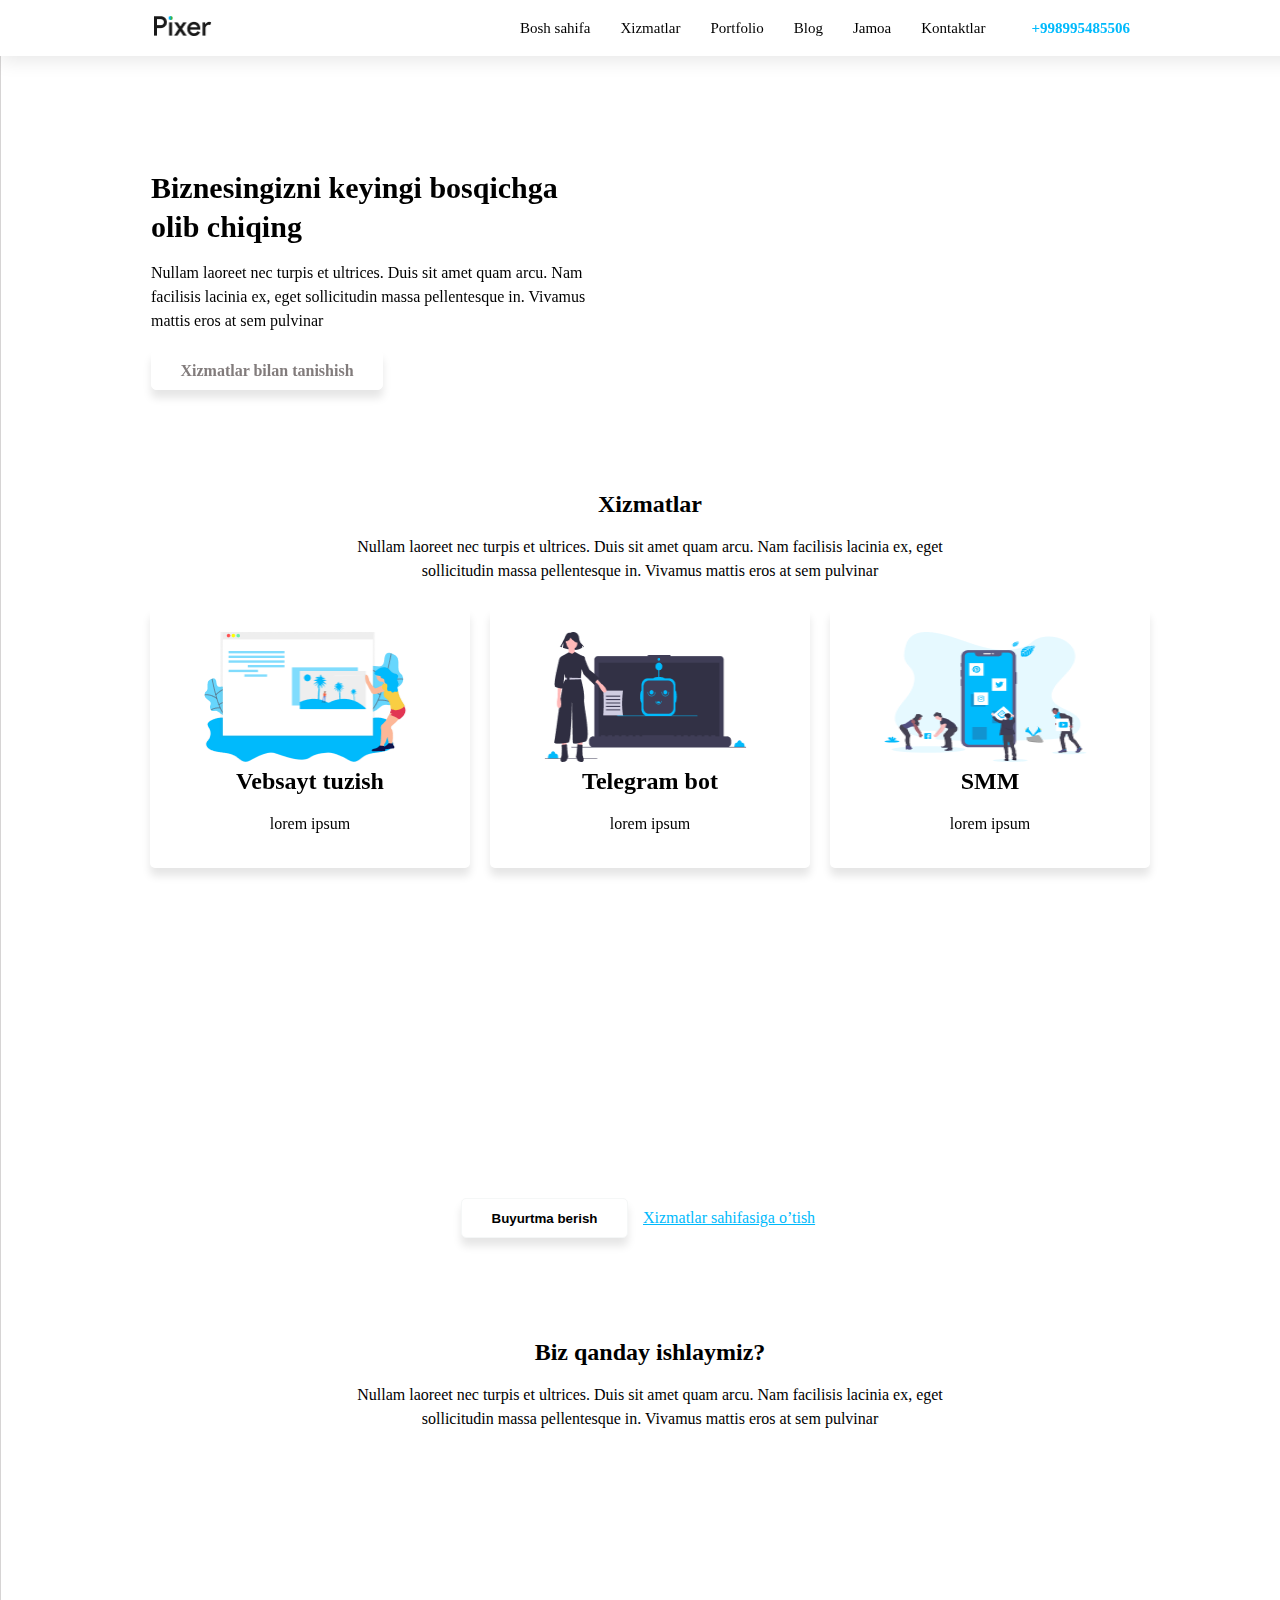
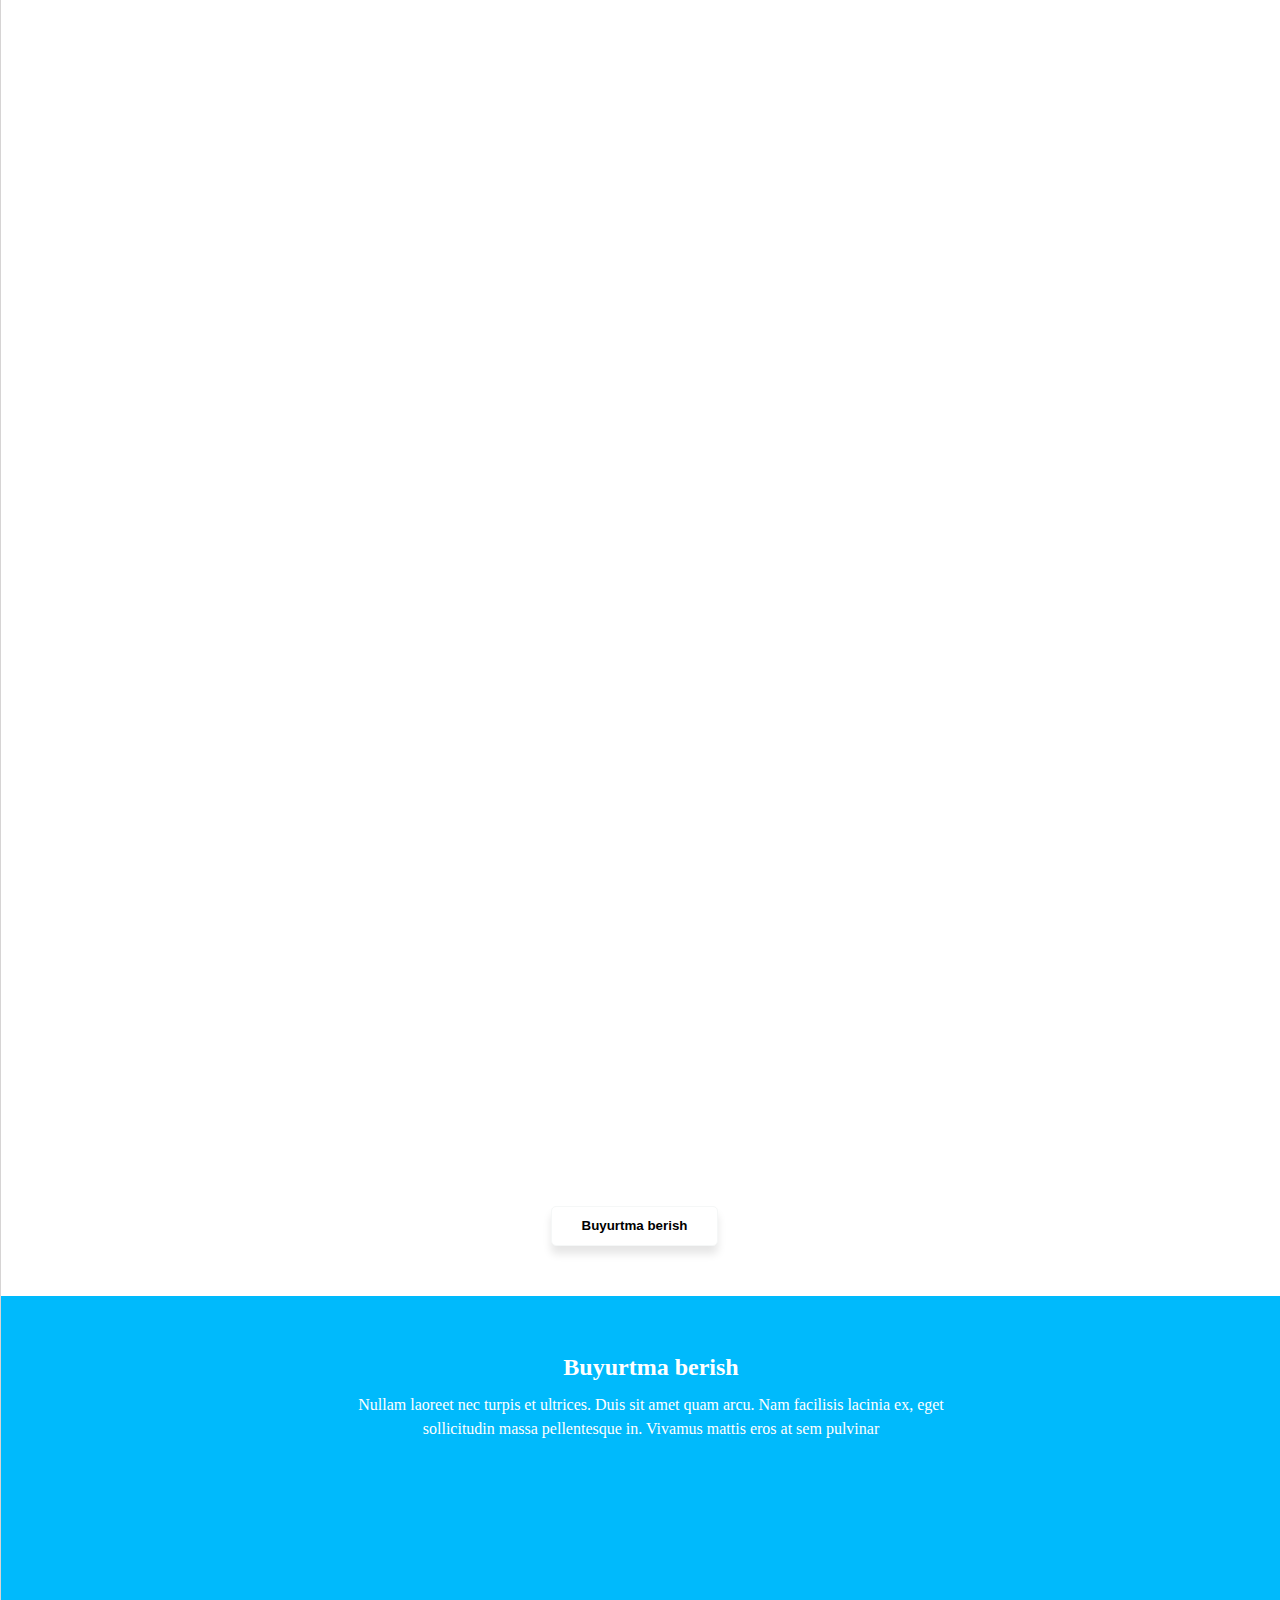
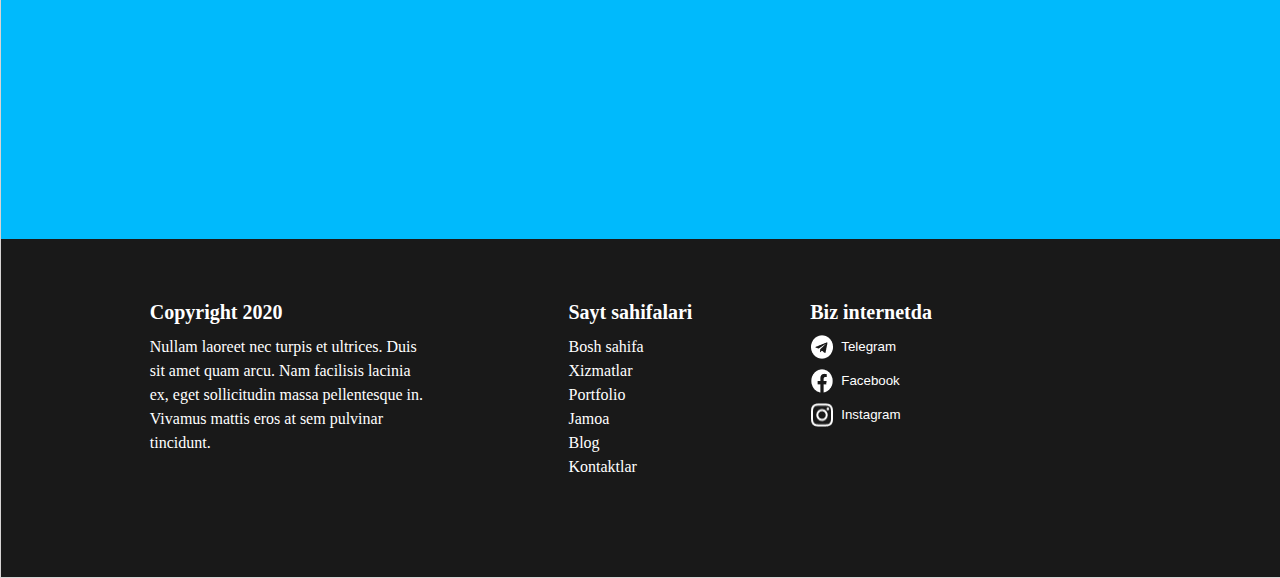
<file: new.html>
<!DOCTYPE html>
<html lang="en">
<head>
    <meta charset="UTF-8">
    <meta name="viewport" content="width=device-width, initial-scale=1.0">
    <title>Document</title>
    <link rel="stylesheet" href="./new.css">
    <link href="https://unpkg.com/aos@2.3.1/dist/aos.css" rel="stylesheet">
</head>
<body>
    <div class="main">
        <div class="container">
            <div class="header">
                <a href="#" class="header-link"> <img src="./newrasm/pixer-logo (4).png" alt="" class="header-img"></a>
                <ul class="header-list">
                    <li class="header-item"><a href="#" class="head-link">Bosh sahifa</a></li>
                    <li class="header-item"><a href="#" class="head-link">Xizmatlar</a></li>
                    <li class="header-item"><a href="#" class="head-link">Portfolio</a></li>
                    <li class="header-item"><a href="#" class="head-link">Blog</a></li>
                    <li class="header-item"><a href="#" class="head-link">Jamoa</a></li>
                    <li class="header-item"><a href="#" class="head-link">Kontaktlar</a></li>
                    <li class="header-item"><a href="tel:+998995485506" class="head-box-link">+998995485506</a></li>
                </ul>
            </div>
            <div class="inner">
                <ul class="inner-list">
                    <li class="inner-item" data-aos="fade-right" data-aos-easing="linear"      data-aos-duration="1000">
                        <h1 class="inner-title">Biznesingizni keyingi bosqichga<br>
                            olib chiqing</h1>
                        <p class="inner-text">Nullam laoreet nec turpis et ultrices. Duis sit amet quam arcu. Nam facilisis lacinia ex, eget sollicitudin massa pellentesque in. Vivamus mattis eros at sem pulvinar</p>
                        <a href="#" class="inner-link"><button class="inner-button">Xizmatlar bilan tanishish</button></a> 
                    </li>
                    <iframe class="iframe" data-aos="zoom-in" data-aos-easing="linear" data-aos-duration="1000" src="https://www.youtube.com/embed/cnZSUWKMYcQ?si=vh92vhCXV7iyvC9-" title="YouTube video player" frameborder="0" allow="accelerometer; autoplay; clipboard-write; encrypted-media; gyroscope; picture-in-picture; web-share" referrerpolicy="strict-origin-when-cross-origin" allowfullscreen></iframe>
                </ul>
            </div>
            <div class="wrapper">
                <h1 class="wrapper-title">Xizmatlar</h1>
                <p class="wrapper-text">Nullam laoreet nec turpis et ultrices. Duis sit amet quam arcu. Nam facilisis lacinia ex, eget<br> sollicitudin massa pellentesque in. Vivamus mattis eros at sem pulvinar</p>
                <ul class="wrapper-list" >
                    <li class="wrapper-item" data-aos="zoom-in" data-aos-easing="linear" data-aos-duration="1000">
                        <img src="./newrasm/website-illustration.png" alt="" class="wrapper-img">
                        <h2 class="wrapper-title">Vebsayt tuzish</h2>
                        <p class="wrapper-text">lorem ipsum</p>
                    </li>
                    <li class="wrapper-item" data-aos="zoom-in" data-aos-easing="linear" data-aos-duration="1000">
                        <img src="./newrasm/bot-illustration.png" alt="" class="wrapper-img">
                        <h2 class="wrapper-title">Telegram bot</h2>
                        <p class="wrapper-text">lorem ipsum</p>
                    </li>
                    <li class="wrapper-item" data-aos="zoom-in" data-aos-easing="linear" data-aos-duration="1000">
                        <img src="./newrasm/smm-illustration (1).png" alt="" class="wrapper-img">
                        <h2 class="wrapper-title">SMM</h2>
                        <p class="wrapper-text">lorem ipsum</p>
                    </li>
                    <li class="wrapper-item" data-aos="zoom-in" data-aos-easing="linear" data-aos-duration="1000">
                        <img src="./newrasm/design-illustration.png" alt="" class="wrapper-img">
                        <h2 class="wrapper-title">Grafik dizayn</h2>
                        <p class="wrapper-text">lorem ipsum</p>
                    </li>
                    <li class="wrapper-item" data-aos="zoom-in" data-aos-easing="linear" data-aos-duration="1000">
                        <img src="./newrasm/crm-illustration.png" alt="" class="wrapper-img">
                        <h2 class="wrapper-title">CRM tizimlar</h2>
                        <p class="wrapper-text">lorem ipsum</p>
                    </li>
                </ul>
                <div class="wrapper-box"><a href="#" class="wrapper-box-link1"><button class="wrapper-box-btn"><b>Buyurtma berish</b></button></a><a href="#" class="wrapper-box-link">Xizmatlar sahifasiga o’tish</a></div>
            </div>
            <div class="page">
                <h1 class="page-title">Biz qanday ishlaymiz?</h1>
                <p class="page-text">Nullam laoreet nec turpis et ultrices. Duis sit amet quam arcu. Nam facilisis lacinia ex, eget<br> sollicitudin massa pellentesque in. Vivamus mattis eros at sem pulvinar</p>
                <ul class="page-list">
                    <li class="page-item" data-aos="fade-right" data-aos-easing="linear" data-aos-duration="1000">
                        <img src="./newrasm/step-illlustration.png" alt="" class="page-img">
                        <div class="page-box">
                        <h2 class="page-subtitle">Talablarni aniqlab chiqamiz</h2>
                        <p class="page-desc">Nullam laoreet nec turpis et ultrices. Duis sit amet quam arcu.<br> Nam facilisis</p></div>
                    </li>
                    <li class="page-item" data-aos="fade-left" data-aos-easing="linear" data-aos-duration="1000">
                        <span class="page-span">
                        <h2 class="page-subtitle">Bir necha yechimlarni taklif qilamiz</h2>
                        <p class="page-desc">nec turpis et ultrices. Duis sit amet quam arcu. Nam facilisis</p></span>
                        <img src="./newrasm/step-illlustration (1).png" alt="" class="page-image">
                    </li>
                    <li class="page-item" data-aos="fade-right" data-aos-easing="linear" data-aos-duration="1000">
                        <img src="./newrasm/step-illustration.png" alt="" class="page-pic">
                        <span class="page-span">
                        <h2 class="page-subtitle">Loyiha uchun vaqt belgilaymiz</h2>
                        <p class="page-desc">nec turpis et ultrices. Duis sit amet quam arcu. Nam facilisis</p></span>
                    </li>
                    <li class="page-item"  data-aos="fade-left" data-aos-easing="linear" data-aos-duration="1000">
                        <span class="page-span">
                        <h2 class="page-subtitle">A’lo sifat bilan bajarib topshiramiz</h2>
                        <p class="page-desc">nec turpis et ultrices. Duis sit amet quam arcu. Nam facilisis</p></span>
                        <img src="./newrasm/step-illustration (1).png" alt="" class="page-icon">
                    </li>
                    <li class="page-item" data-aos="fade-right" data-aos-easing="linear" data-aos-duration="1000">
                        <img src="./newrasm/step-illustration (2).png" alt="" class="page-picture">
                        <span class="page-span">
                        <h2 class="page-subtitle">Qo’llab-quvvatlab boramiz</h2>
                        <p class="page-desc">nec turpis et ultrices. Duis sit amet quam arcu. Nam facilisis</p></span>
                    </li>
                </ul>
                <a href="#" class="page-link"><button class="page-btn"><b>Buyurtma berish</b></button></a>
            </div>
            <div class="aside">
                <h1 class="aside-title">Buyurtma berish</h1>
                <p class="aside-text">Nullam laoreet nec turpis et ultrices. Duis sit amet quam arcu. Nam facilisis lacinia ex, eget<br> sollicitudin massa pellentesque in. Vivamus mattis eros at sem pulvinar</p>
                <form action="" class="aside-form" data-aos="flip-left" data-aos-easing="linear" data-aos-duration="1000">
                    <input type="text" placeholder="Ismingiz" class="aside-input"><br>
                    <input type="number" placeholder="Telefon raqamingiz" class="aside-input"><br>
                    <select class="select">
                        <option>Xizmat turi</option>
                        <option>Xizmat korsatish</option>
                        <option>Yetkazib berish</option>
                    </select><br>
                    <button class="aside-btn"><b>Buyurtma berish</b></button>
                </form>
            </div>
            <div class="footer">
                <ul class="footer-list">
                    <li class="footer-item">
                        <h1 class="footer-title">Copyright 2020</h1>
                        <p class="footer-text">Nullam laoreet nec turpis et ultrices. Duis<br> sit amet quam arcu. Nam facilisis lacinia<br> ex, eget sollicitudin massa pellentesque in.<br> Vivamus mattis eros at sem pulvinar<br> tincidunt.</p>
                    </li>
                    <li class="footer-item">
                        <h1 class="footer-title">Sayt sahifalari</h1>
                        <a href="#" class="footer-link1"><p class="footer-desc">Bosh sahifa</p>
                        <p class="footer-desc">Xizmatlar</p>
                        <p class="footer-desc">Portfolio</p>
                        <p class="footer-desc">Jamoa</p>
                        <p class="footer-desc">Blog</p>
                        <p class="footer-desc">Kontaktlar</p></a>
                    </li>
                    <li class="footer-item">
                        <h1 class="footer-title">Biz internetda</h1>
                       <a href="#" class="footer-link"> <button class="footer-btn"><img src="./newrasm/telegram (1).png" alt="" class="footer-img">Telegram</button></a>
                       <a href="#" class="footer-link"> <button class="footer-btn"><img src="./newrasm/facebook.png" alt="" class="footer-img">Facebook</button></a>
                       <a href="#" class="footer-link"> <button class="footer-btn"><img src="./newrasm/Vector (8).png" alt="" class="footer-img">Instagram</button></a>
                    </li>
                </ul>
            </div>
        </div>
    </div>
    <script src="https://unpkg.com/aos@2.3.1/dist/aos.js"></script>
        <script>
           AOS.init();
        </script>
</body>
</html>
</file>
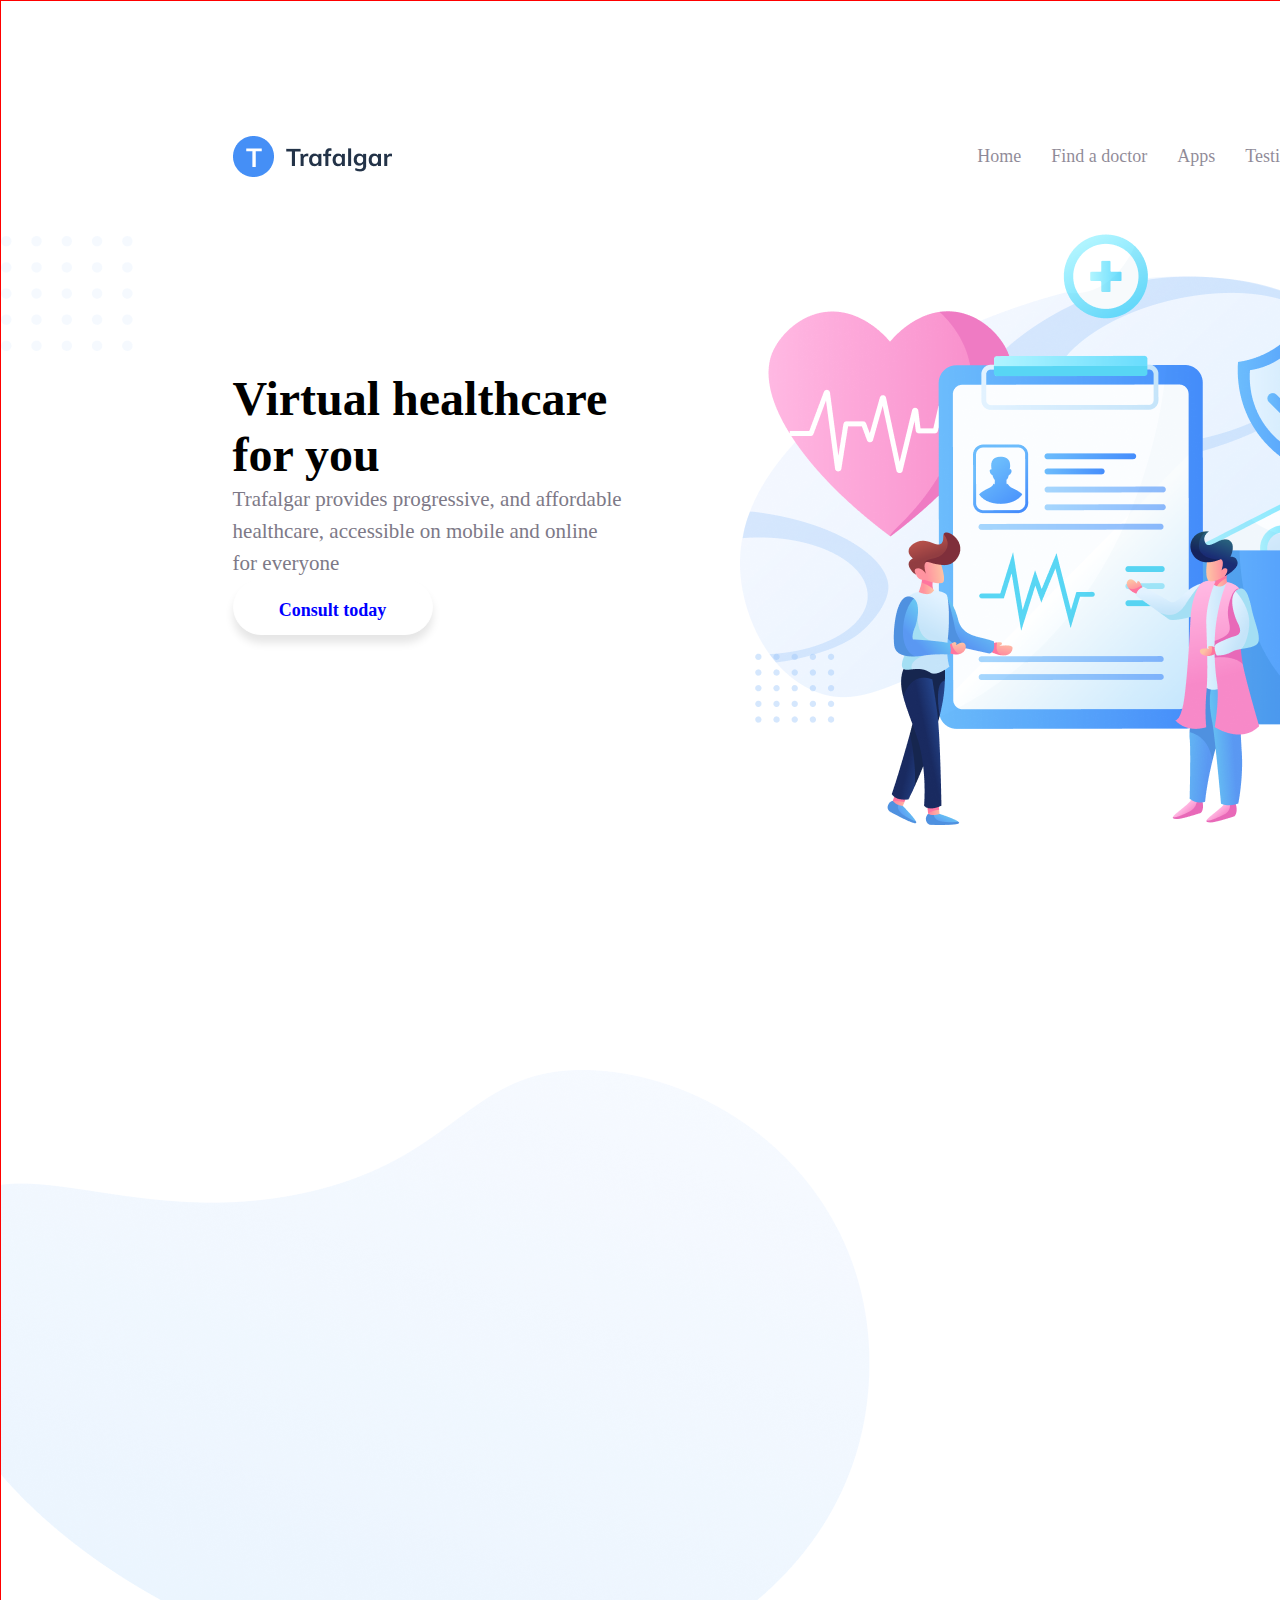
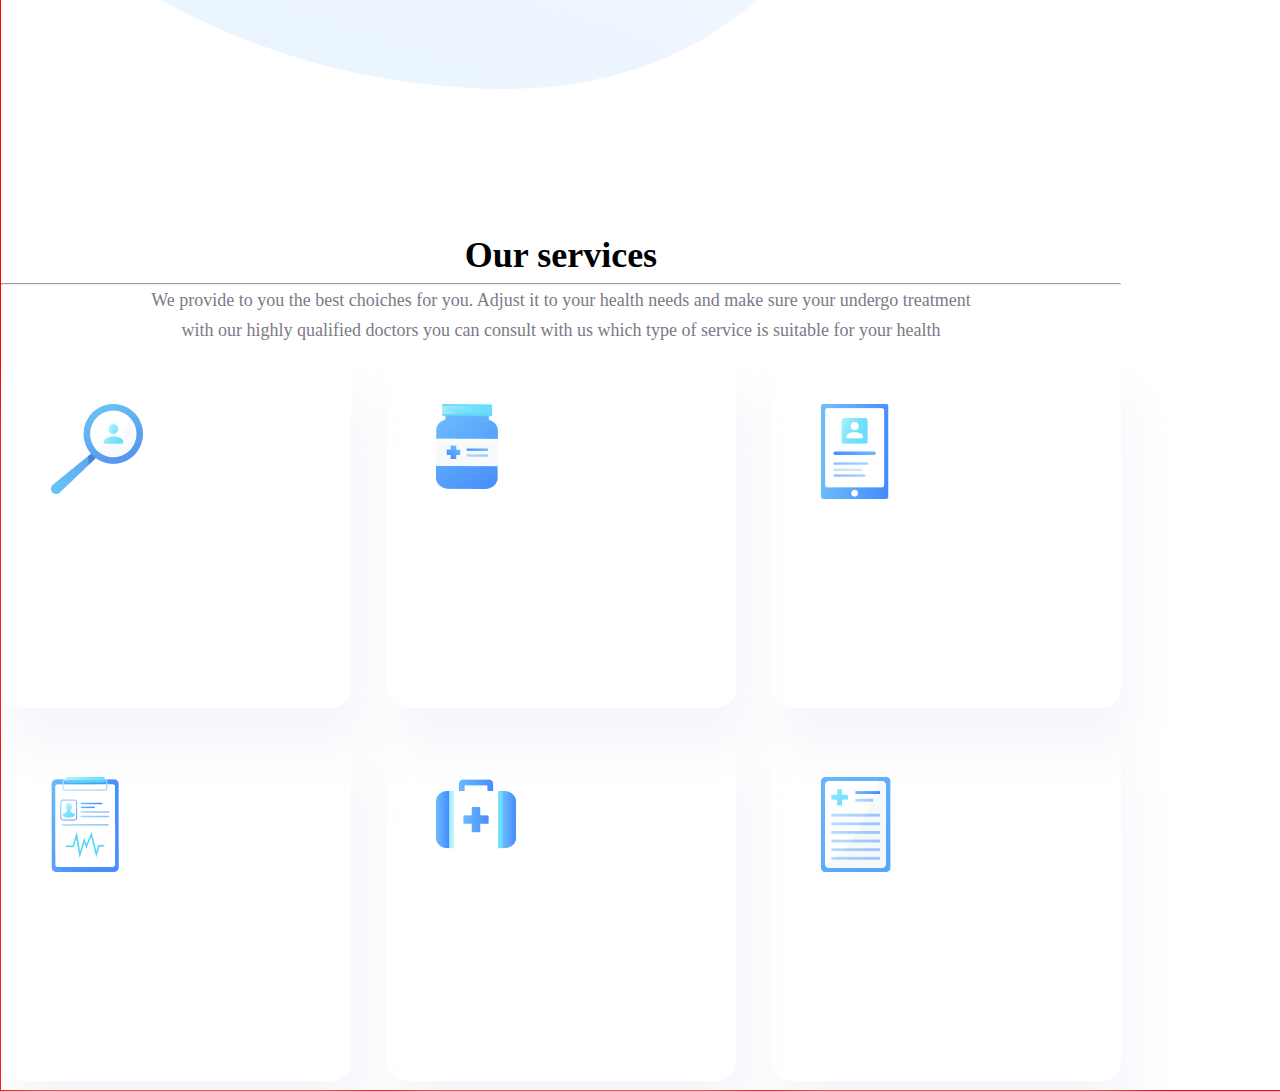
<file: trafalgar.html>
<!DOCTYPE html>
<html lang="en">
<head>
    <meta charset="UTF-8">
    <meta name="viewport" content="width=device-width, initial-scale=1.0">
    <title>Document</title>
    <link rel="stylesheet" href="./trafalgar.css">
</head>
<body>
    <div class="main">
        <div class="container">
            <div class="header">
                <div class="header-container">
                    <img src="./trafal.rasm/element.png" alt="" class="header-img">
                    <div class="header-box">
                        <div class="head">
                            <img src="./trafal.rasm/logojon.png" alt="" class="head-img">
                            <ul class="head-list">
                              <li class="head-item"><a href="#" class="head-link">Home</a></li>
                              <li class="head-item"><a href="#" class="head-link">Find a doctor</a></li>
                              <li class="head-item"><a href="#" class="head-link">Apps</a></li>
                              <li class="head-item"><a href="#" class="head-link">Testimonials</a></li>
                              <li class="head-item"><a href="#" class="head-link">About us</a></li>
                            </ul>
                        </div>
                        <div class="head-box">
                            <ul class="head-box-list">
                                <li class="head-box-item">
                                    <h1 class="head-box-title">Virtual healthcare for you</h1>
                                    <p class="head-box-text">Trafalgar provides progressive, and affordable <br>healthcare, accessible on mobile and online <br>for everyone</p>
                                    <button class="head-box-btn">Consult today</button>
                                </li>
                                <li class="head-box-item"><img src="./trafal.rasm/illustration.png" alt="" class="head-box-img"></li>
                            </ul>
                        </div>
                    </div>  
                </div>
            </div>
            <div class="inner">
                <img src="./trafal.rasm/Frame (3).png" alt="" class="inner-img">
                <div class="inner-container">
                    <div class="inner-box">
                    <h1 class="inner-box-title">Our services</h1>
                    <hr class="hr">
                    <p class="inner-box-text">We provide to you the best choiches for you. Adjust it to your health needs and make sure your undergo treatment<br> with our highly qualified doctors you can consult with us which type of service is suitable for your health</p>
                    <ul class="inner-box-list">
                        <li class="inner-box-item">
                            <span class="inner-span">
                            <img src="./trafal.rasm/lupa.png" alt="" class="inner-box-img">
                            <!-- <h2 class="inner-box-subtitle">Online pharmacy</h2> -->
                            <!-- <p class="inner-box-desc">Buy  your medicines with our mobile application with a simple delivery system</p> --></span>
                        </li>
                        <li class="inner-box-item">
                            <span class="inner-span">
                            <img src="./trafal.rasm/Group.png" alt="" class="inner-box-img">
                            <h2 class="inner-box-subtitle">Online pharmacy</h2>
                            <p class="inner-box-desc">Buy  your medicines with our mobile application with a simple delivery system</p></span>
                        </li>
                        <li class="inner-box-item">
                            <span class="inner-span">
                            <img src="./trafal.rasm/Frame.png" alt="" class="inner-box-img">
                            <h2 class="inner-box-subtitle">Consultation</h2>
                            <p class="inner-box-desc"> Free consultation with our trusted doctors and get the best recomendations</p></span>
                        </li>
                        <li class="inner-box-item">
                            <span class="inner-span">
                            <img src="./trafal.rasm/Frame (1).png" alt="" class="inner-box-img">
                            <h2 class="inner-box-subtitle">Details info</h2>
                            <p class="inner-box-desc">Free consultation with our trusted doctors and get the best recomendations</p></span>
                        </li>
                        <li class="inner-box-item">
                            <span class="inner-span">
                            <img src="./trafal.rasm/Frame (2).png" alt="" class="inner-box-img">
                            <h2 class="inner-box-subtitle">Emergency care</h2>
                            <p class="inner-box-desc">You can get 24/7 urgent care for yourself or your children and your lovely family</p></span>
                        </li>
                        <li class="inner-box-item">
                            <span class="inner-span">
                            <img src="./trafal.rasm/Group (1).png" alt="" class="inner-box-img">
                            <h2 class="inner-box-subtitle">Tracking</h2>
                            <p class="inner-box-desc">Track and save your medical history and health data</p></span>
                        </li>
                    </ul>
                    </div>
                </div>
            </div>
        </div>
    </div>
</body>
</html>
</file>
<file: new.css>
*{
    margin: 0;
    padding: 0;
    box-sizing: border-box;
    list-style: none;
    text-decoration: none;
    cursor: pointer;
}
.container{
    width: 1300px;
    margin: 0 auto;
    border: 1px solid rgb(214, 212, 212);
}
.header{
    width: 1300px;
    height: 56px;
    margin: 0 auto;
    display: flex;
    justify-content: space-around;
    align-items: center;
    /* margin-top: 20px; */
    position: fixed;
    left: 0;
    right: 0;
    top: 0;
    box-shadow: 0px 4px 20px 0px rgba(0, 0, 0, 0.1);
    z-index: 1;
    background-color: white;
}
.header-list{
    display: flex;
    align-items: center;
    gap: 30px;
}
.head-link{
    font-family: Open Sans;
font-weight: 400;
font-size: 15px;
line-height: 24px;
letter-spacing: 0%;
color: rgba(0, 0, 0, 1);
}
.head-link:hover{
    color: blue;
}
.head-box-link{
height: 40px;
top: 8px;
left: 1041px;
border-radius: 5px;
padding-top: 8px;
padding-right: 16px;
padding-bottom: 8px;
padding-left: 16px;
font-family: Open Sans;
font-weight: 700;
font-size: 15px;
line-height: 24px;
letter-spacing: 0%;
color: rgba(0, 186, 252, 1) ;
background-color: white;
}
.head-box-link:hover{
    background-color: rgba(0, 186, 252, 1);
    color: white;
}
.header-img{
    width: 58.106727600097656px;
height: 20px;
top: 18px;
left: 100px;

}
.inner-list{
    display: flex;
    /* justify-content: space-evenly; */
    align-items: center;
    margin-top: 150px;
    gap: 70px;
    margin-left: 110px;
    /* border: 1px solid red; */
}
.inner-title{
    width: 470px;
height: 78px;
font-family: Open Sans;
font-weight: 700;
font-size: 30px;
line-height: 39px;
letter-spacing: 0%;
color: rgba(0, 0, 0, 1);
}
.inner-text{
    width: 465px;
height: 74px;
font-family: Open Sans;
font-weight: 400;
font-size: 16px;
line-height: 24px;
letter-spacing: 0%;
color: rgba(0, 0, 0, 1);
padding-top: 15px;
}
.inner-button{
    width: 232px;
height: 40px;
gap: 10px;
border-radius: 5px;
padding-top: 8px;
padding-right: 16px;
padding-bottom: 8px;
padding-left: 16px;
background-color: white;
border: 0.5px solid white;
margin-top: 30px;
font-family: Open Sans;
font-weight: 700;
font-size: 16px;
line-height: 24px;
letter-spacing: 0%;
color: rgb(130, 124, 124);
box-shadow: 0px 8px 8px 0px rgba(0, 0, 0, 0.1);
}
.inner-button:hover{
    background-color: rgba(0, 186, 252, 1);
    color: white;
    border: 0.5px solid rgba(0, 186, 252, 1);
}
.iframe{
    width: 458px;
height: 258px;
top: 80px;
left: 742px;
border-radius: 5px;
margin-right: 60px;
/* padding-right: 10px; */
}
.inner-item{
    width: 470px;
height: 224px;
top: 97px;
margin-left: 40px;
gap: 16px;
/* border: 1px solid red; */
}
.wrapper{
    max-width: 1040px;
    margin: 0 auto;
    margin-top: 80px;
}
.wrapper-title{
height: 31px;
color: rgba(0, 0, 0, 1);
font-family: Open Sans;
font-weight: 700;
font-size: 24px;
line-height: 31.2px;
letter-spacing: 0%;
text-align: center;

}
.wrapper-text{
height: 48px;
font-family: Open Sans;
font-weight: 400;
font-size: 16px;
line-height: 24px;
letter-spacing: 0%;
text-align: center;
color: rgba(0, 0, 0, 1);
padding-top: 15px;
}
.wrapper-list{
    display: flex;
    justify-content: space-evenly;
    align-items: center;
    flex-wrap: wrap;
    /* max-width: 1140px; */
    margin-top: 40px;
}
.wrapper-item{
width: 320px;
height: 260px;
top: 8px;
left: 100px;
gap: 16px;
border-radius: 5px;
padding: 24px;
box-shadow: 0px 8px 8px 0px rgba(0, 0, 0, 0.1);

}
.wrapper-img{
    width: 202.79464721679688px;
    height: 130px;
    margin-left: 30px;
}
.wrapper-item:nth-child(4){
    margin-top: 35px;
    margin-left: 160px;
}
.wrapper-item:nth-child(5){
    margin-top: 35px;
    margin-right: 160px;  
}
.wrapper-box-btn{
    width: 167px;
height: 40px;
top: 24px;
gap: 10px;
border-radius: 5px;
padding-top: 8px;
padding-right: 16px;
padding-bottom: 8px;
padding-left: 16px;
background-color: white;
border: 0.5px solid rgb(245, 247, 247);
box-shadow: 0px 8px 8px 0px rgba(0, 0, 0, 0.1);
}
.wrapper-box-link{
    width: 192px;
height: 24px;
font-family: Open Sans;
font-weight: 400;
font-size: 16px;
line-height: 24px;
letter-spacing: 0%;
text-align: center;
text-decoration: underline;
text-decoration-style: solid;
text-decoration-offset: Auto;
text-decoration-thickness: Auto;
color: rgba(0, 186, 252, 1);
margin-left: 15px;
}
.wrapper-box-btn:hover{
    background-color: rgba(0, 186, 252, 1);
    color: white;
    border: 0.5px solid rgba(0, 186, 252, 1);
}
.wrapper-box{
    width: 378px;
    height: 64px;
    margin: 0 auto;
    justify-content: space-between;
    align-items: center;
    padding-top: 35px;
}
.page-title{
height: 31px;
font-family: Open Sans;
font-weight: 700;
font-size: 24px;
line-height: 31.2px;
letter-spacing: 0%;
text-align: center;
color: rgba(0, 0, 0, 1);
}
.page-text{
height: 48px;
font-family: Open Sans;
font-weight: 400;
font-size: 16px;
line-height: 24px;
letter-spacing: 0%;
text-align: center;
color: rgba(0, 0, 0, 1);
margin-top: 15px;
}
.page-item{
    display: flex;
    justify-content: space-between;
    align-items: center;
    /* border: 1px solid blue; */
    margin-top: 35px;
}
.page-list{
    width: 832px;
    margin: 0 auto;
}
.page-item:nth-child(1){
    width: 832px;
    height: 278px;
    gap: 32px;
    
}
.page-item:nth-child(2){
    width: 832px;
    height: 224.59304809570312px;
    gap: 32px;
    
}
.page-item:nth-child(3){
    width: 832px;
    height: 258.9027404785156px;
    gap: 32px;
    
}
.page-item:nth-child(4){
    width: 832px;
    height: 171.11538696289062px;
    gap: 32px;
    
}
.page-item:nth-child(5){
    width: 832px;
    height: 232.19754028320312px;
    gap: 32px;
    
}
.page-img{
    width: 300px;
    height: 278px;
}
.page-image{
    width: 300px;
height: 224.59304809570312px;

}
.page-pic{
    width: 300px;
height: 258.9027404785156px;

}
.page-icon{
    width: 300px;
height: 171.11538696289062px;

}
.page-picture{
    width: 300px;
height: 232.19754028320312px;

}
.page-subtitle{
height: 26px;
font-family: Open Sans;
font-weight: 700;
font-size: 20px;
line-height: 26px;
letter-spacing: 0%;
/* text-align: center; */
color: rgba(0, 0, 0, 1);
}
.page-box{
    width: 500px;
height: 82px;
gap: 8px;

}
.page-span{
    width: 500px;
height: 58px;
gap: 8px;

}
.page-desc{
    height: 48px;
font-family: Open Sans;
font-weight: 400;
font-size: 16px;
line-height: 24px;
letter-spacing: 0%;
/* text-align: center; */
color: rgba(0, 0, 0, 1);
}
.page{
    margin-top: 110px;
}
.page-btn{
    width: 167px;
height: 40px;
top: 24px;
gap: 10px;
border-radius: 5px;
padding-top: 8px;
padding-right: 16px;
padding-bottom: 8px;
padding-left: 16px;
background-color: white;
border: 0.5px solid rgb(245, 247, 247);
box-shadow: 0px 8px 8px 0px rgba(0, 0, 0, 0.1);
margin-left: 550px;
margin-top: 35px;
}
.page-btn:hover{
    background-color:rgba(0, 186, 252, 1) ;
    color: white;
    border: 0.5px solid rgba(0, 186, 252, 1);
}
.select{
    width: 300px;
height: 56px;
border-radius: 5px;
padding: 16px;
font-family: Open Sans;
font-weight: 400;
font-size: 16px;
line-height: 24px;
letter-spacing: 0%;
/* text-align: center; */
color: rgb(141, 138, 138);
background-color: rgba(243, 243, 243, 1);
margin-left: 25px;
margin-top: 13px;
border: 0.5px solid rgba(243, 243, 243, 1);
}
.aside{
    width: 1300px;
height: 543px;
top: 3028px;
gap: 16px;
padding-top: 56px;
padding-right: 100px;
padding-bottom: 56px;
padding-left: 100px;
background-color: rgba(0, 186, 252, 1);
margin-top: 50px;
}
.aside-title{
height: 31px;
font-family: Open Sans;
font-weight: 700;
font-size: 24px;
line-height: 31.2px;
letter-spacing: 0%;
text-align: center;
color: rgba(255, 255, 255, 1);
}
.aside-text{
height: 48px;
font-family: Open Sans;
font-weight: 400;
font-size: 16px;
line-height: 24px;
letter-spacing: 0%;
text-align: center;
color: rgba(255, 255, 255, 1);
margin-top: 10px;
}
.aside-form{
    border: 1px solid white;
    width: 348px;
height: 304px;
padding-top: 8px;
padding-bottom: 8px;
margin: 0 auto;
background-color: white;
margin-top: 15px;
border-radius: 5px;
}
.aside-input{
    width: 300px;
height: 56px;
border-radius: 5px;
padding: 16px;
font-family: Open Sans;
font-weight: 400;
font-size: 16px;
line-height: 24px;
letter-spacing: 0%;
/* text-align: center; */
color: rgb(45, 44, 44);
background-color: rgba(243, 243, 243, 1);
margin-left:25px;
margin-top: 13px;
border: 0.5px solid rgba(243, 243, 243, 1);
}
.aside-btn{
    width: 167px;
height: 40px;
top: 24px;
gap: 10px;
border-radius: 5px;
padding-top: 8px;
padding-right: 16px;
padding-bottom: 8px;
padding-left: 16px;
background-color: white;
border: 0.5px solid rgb(245, 247, 247);
box-shadow: 0px 8px 8px 0px rgba(0, 0, 0, 0.1);
margin-left: 90px;
margin-top: 13px;
}
.aside-btn:hover{
    background-color:rgba(0, 186, 252, 1) ;
    color: white;
    border: 0.5px solid rgba(0, 186, 252, 1);
}
.footer{
    width: 1300px;
height: 338px;
top: 3571px;
background-color: rgba(25, 25, 25, 1);
}
.footer-item:nth-child(1){
    width: 320px;
    height: 162px;
    top: 56px;
    left: 100px;
    
}
.footer-item:nth-child(2){
    width: 143px;
    height: 226px;
    top: 56px;
    left: 520px;
    gap: 16px;
    
}
.footer-item:nth-child(3){
    width: 142px;
    height: 130px;
    top: 56px;
    left: 750px;
    gap: 16px;
    
}
.footer-title{
height: 26px;
top: 56px;
left: 100px;
font-family: Open Sans;
font-weight: 700;
font-size: 20px;
line-height: 26px;
letter-spacing: 0%;
color: rgba(255, 255, 255, 1);
margin-bottom: 10px;
}
.footer-text{
    width: 320px;
height: 120px;
top: 98px;
left: 100px;
font-family: Open Sans;
font-weight: 400;
font-size: 16px;
line-height: 24px;
letter-spacing: 0%;
color: rgba(255, 255, 255, 1);
}
.footer-text:hover{
    /* color: blue; */
}
.footer-desc{
    width: 87;
height: 24px;
font-family: Open Sans;
font-weight: 400;
font-size: 16px;
line-height: 24px;
letter-spacing: 0%;
color: rgba(255, 255, 255, 1);
}
.footer-desc:hover{
    color: blue;
}
.footer-list{
    display: flex;
    justify-content: space-evenly;
    width: 1000px;
    margin-left: 50px;
    padding-top: 60px;
}
.footer-btn{
    width: 100px;
height: 24px;
gap: 8px;
display: flex;
justify-content: space-evenly;
align-items: center;
color: white;
background-color: rgba(25, 25, 25, 1);
border: 0.5px solid rgba(25, 25, 25, 1) ;
}
.footer-btn:hover{
    color: blue;
}
.footer-btn:nth-child(1){
    padding-right: 15px;
    margin-top: 10px;
}
.footer-img{
    width: 22px;
    height: 24px;
    
}
</file>
<file: trafalgar.css>
*{
    margin: 0;
    padding: 0;
    box-sizing: border-box;
    list-style: none;
    text-decoration: none;
}
.container{
    width: 1600px;
    margin: 0 auto;
border: 1px solid red;
}
.header-container{
    width: 1487px;
height: 719px;
margin-top: 135px;
left: 6px;
display: flex;
gap: 100px;
}
.header-img{
    width: 131.58103942871094px;
height: 114.99999237060547px;
margin-top: 100px;
left: 6px;
opacity: 0.3;

}
.header-box{
    width: 1200px;
}
.head{
    width: 1200px;   
    display: flex;
    justify-content: space-between;
    align-items: center;
}
.head-img{
    width: 160px;
height: 41px;
top: 135px;
left: 247px;
}
.head-link{
    width: 110px;
height: 23px;
top: 149px;
left: 1010px;
opacity: 0.5;
font-family: Mulish;
font-weight: 400;
font-size: 18px;
line-height: 22.59px;
letter-spacing: 0%;
color: rgba(31, 21, 52, 1);
}
.head-link:hover{
    color: blue;
}
.head-list{
    display: flex;
    align-items: center;
    gap: 30px;
}
.head-box-list{
    display: flex;
    justify-content: space-between;
    align-items: center;
}
.head-box-title{
    width: 427px;
height: 112px;
top: 362px;
left: 246px;
font-family: Mulish;
font-weight: 700;
font-size: 48px;
line-height: 56px;
letter-spacing: 0%;
color: rgba(0, 0, 0, 1);
}
.head-box-text{
    width: 445;
height: 96;
top: 499px;
left: 246px;
font-family: Mulish;
font-weight: 300;
font-size: 21px;
line-height: 32px;
letter-spacing: 0%;
color: rgba(125, 121, 135, 1);
}
.head-box-btn{
    width: 200px;
height: 56px;
top: 640px;
left: 246px;
border-radius: 55px;
/* width: 120px; */
/* height: 60px; */
top: 640px;
left: 286px;
font-family: Mulish;
font-weight: 700;
font-size: 18px;
line-height: 60px;
letter-spacing: 0%;
background-color: white;
color: blue;
box-shadow: 0px 8px 8px 0px rgba(0, 0, 0, 0.1);
border: 0.5px solid white;
}
.head-box-btn:hover{
    background-color: blue;
    color: white;
    border: 0.5px solid blue;
}
.head-box-img{
    width: 693px;
height: 598px;
margin-top: 50px;
left: 800px;

}
.inner-container{
    width: 1120px;
top: 1280px;
left: 344px;
}
.inner-box-title{
height: 56px;
top: 1025px;
left: 799px;
font-family: Mulish;
font-weight: 700;
font-size: 36px;
line-height: 56px;
letter-spacing: 0%;
color: rgba(0, 0, 0, 1);
text-align: center;
}
.inner-box-text{
height: 60px;
top: 1142px;
left: 427px;
font-family: Mulish;
font-weight: 300;
font-size: 18px;
line-height: 30px;
letter-spacing: 0%;
text-align: center;
color: rgba(125, 121, 135, 1);
}
.inner-box-list{
    width: 1120px;
height: 745px;
top: 1280px;
left: 344px;
display: flex;
justify-content: space-between;
align-items: center;
flex-wrap: wrap;
}
.inner-box-item{
    width: 350px;
height: 354px;
top: 1280px;
left: 1114px;
border-radius: 20px;
box-shadow: 10px 40px 50px 0px rgba(229, 233, 246, 0.4);
color: white;
padding: 50px;

}
.inner-span{
    width: 262px;
height: 260px;
top: 1327px;
left: 1152px;
}
</file>
